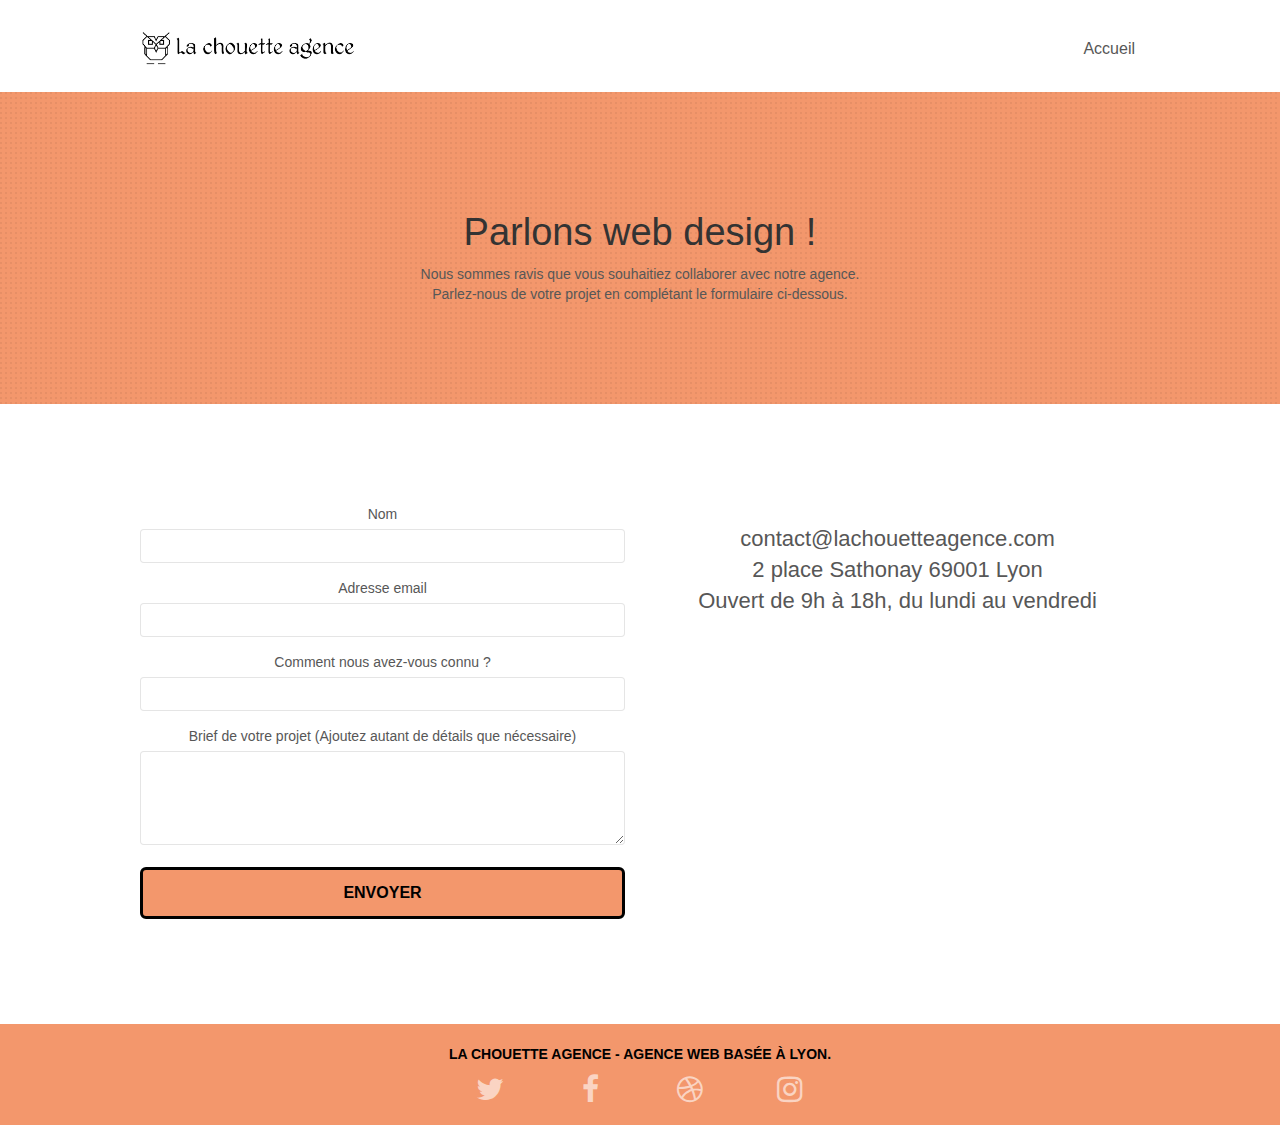
<file: page2.html>
<!doctype html>
<html lang="fr">
<head>
    <meta charset="utf-8">
    <meta name="description" content="">
    <meta name="viewport" content="width=device-width, initial-scale=1.0, viewport-fit=cover">
    <link rel="shortcut icon" type="image/png" href="favicon.jpg">
    
	
    <title>Nous contactez</title>

    
<!-- Analytics -->
 
<!-- Analytics END -->
    
</head>
<body>
<!-- Principal conteneur -->
<div class="page-container">
    
<!-- bloc-0 -->
<div class="bloc bgc-white l-bloc " id="bloc-0">
	<div class="container bloc-sm">
		<nav class="navbar row">
			<div class="navbar-header">
				<a class="navbar-brand" href="index.html"><img src="img/la-chouette-agence.png" alt="atlanta web design logo" height="40" /></a>
				<button id="nav-toggle" type="button" class="ui-navbar-toggle navbar-toggle" data-toggle="collapse" data-target=".navbar-1">
					<span class="sr-only">Toggle navigation</span><span class="icon-bar"></span><span class="icon-bar"></span><span class="icon-bar"></span>
				</button>
			</div>
			<div class="collapse navbar-collapse navbar-1 special-dropdown-nav">
				<ul class="site-navigation nav navbar-nav">
					<li>
						<a href="index.html">Accueil</a>
					</li>
				</ul>
			</div>
		</nav>
	</div>
</div>
<!-- bloc-0 END -->

<!-- bloc-6 -->
<div class="bloc bg-dots-bg bg-repeat bgc-atomic-tangerine d-bloc bloc-bg-texture texture-paper" id="bloc-6">
	<div class="container bloc-lg">
		<div class="row">
			<div class="col-sm-12">
				<h1 class="text-center hero-bloc-text">
					Parlons web design !
				</h1>
				<p class="text-center mg-lg tight-width-whitespace">
					Nous sommes ravis que vous souhaitiez collaborer avec notre agence.<br>
					Parlez-nous de votre projet en complétant le formulaire ci-dessous.
				</p>
			</div>
		</div>
	</div>
</div>
<!-- bloc-6 END -->

<!-- bloc-7 -->
<div class="bloc bgc-white l-bloc" id="bloc-7">
	<div class="container bloc-lg">
		<div class="row">
			<div class="col-sm-6">
				<form id="form_1" novalidate success-msg="Your message has been sent." fail-msg="Sorry it seems that our mail server is not responding, Sorry for the inconvenience!">
					<div class="form-group">
						<label>Nom</label>
						<span><input id="name" class="form-control" aria-label="entrez votre nom" required />
						</span>
					</div>
					<div class="form-group">
						<label>
							Adresse email
						</label>
						<input id="email" class="form-control" type="email" aria-label="Entrez votre email" required />
					</div>
					<div class="form-group">
						<label>
							Comment nous avez-vous connu ?
						</label>
						<input class="form-control" type="email" aria-label="Comment nous avez-vous connu ?" required id="input_504" />
					</div>
					<div class="form-group">
						<label>
							Brief de votre projet (Ajoutez autant de détails que nécessaire)<br>
						</label><textarea id="message" class="form-control" rows="4" cols="50" aria-label="Détaillez-nous votre projet" required></textarea>
					</div> 
					<button class="bloc-button btn btn-lg btn-block cta-hero btn-atomic-tangerine" type="submit">
						Envoyer
					</button>
				</form>
			</div>
			<div class="col-sm-6">
				<h2>
					contact@lachouetteagence.com<br>
					2 place Sathonay 69001 Lyon<br>
					Ouvert de 9h à 18h, du lundi au vendredi<br>
				</h2>
			</div>
		</div>
	</div>
</div>
<!-- bloc-7 END -->

<!-- ScrollToTop Button -->
<a class="bloc-button btn btn-d scrollToTop" onclick="scrollToTarget('1')"><span class="fa fa-chevron-up"></span></a>
<!-- ScrollToTop Button END-->


<!-- Footer - bloc-8 -->
<div class="bloc bgc-atomic-tangerine d-bloc" id="bloc-8">
	<div class="container bloc-sm">
		<div class="row">
			<div class="col-sm-12">
				<p class="text-center white uppercase">
					La chouette agence - Agence web basée à Lyon.<br>
				</p>
				<div class="row row-no-gutters social">
					<div class="col-sm-3">
						<div class="text-center">
							<a class="social" href="https://twitter.com" title="Twitter"><span class="fa fa-twitter icon-md"></span></a>
						</div>
					</div>
					<div class="col-sm-3">
						<div class="text-center">
							<a class="social" href="facebook.com" title="Facebook"><span class="fa fa-facebook icon-md"></span></a>
						</div>
					</div>
					<div class="col-sm-3">
						<div class="text-center">
							<a class="social" href="dribble.com" title="Dribble"><span class="fa fa-dribbble icon-md"></span></a>
						</div>
					</div>
					<div class="col-sm-3">
						<div class="text-center">
							<a class="social" href="instagram.com"title="Instagram"><span class="fa fa-instagram icon-md"></span></a>
						</div>
					</div>
				</div>
			</div>
		</div>
	</div>
</div>
<!-- Footer - bloc-8 END -->

</div>
<!-- Principal conteneur END -->
    
	<link rel="stylesheet" type="text/css" href="./css/bootstrap.css">
	<link rel="stylesheet" type="text/css" href="style.css">
	<link rel="stylesheet" type="text/css" href="./css/font-awesome.css">
	<link rel="stylesheet" type="text/css" href="./css/et-line.css">
	

</body>
</html>
</file>
<file: style.css>
body {
	margin: 0;
	padding: 0;
	background: #FFF;
	overflow-x: hidden;
	-webkit-font-smoothing: antialiased;
	-moz-osx-font-smoothing: grayscale
}

a,
button {
	transition: all .3s ease-in-out;
	outline: none!important
}

a:hover {
	text-decoration: none;
	cursor: pointer
}

#page-loading-blocs-notifaction {
	position: fixed;
	top: 0;
	bottom: 0;
	width: 100%;
	z-index: 100000;
	background: #fff url("img/pageload-spinner.gif") no-repeat center center
}

.bloc {
	width: 100%;
	clear: both;
	background: 50% 50% no-repeat;
	padding: 0 50px;
	-webkit-background-size: cover;
	-moz-background-size: cover;
	-o-background-size: cover;
	background-size: cover;
	position: relative
}

.bloc .container {
	padding-left: 0;
	padding-right: 0
}

.bloc-lg {
	padding: 100px 50px
}

.bloc-md {
	padding: 50px
}

.bloc-sm {
	padding: 20px 50px
}

.bg-center,
.bg-l-edge,
.bg-r-edge,
.bg-t-edge,
.bg-b-edge,
.bg-tl-edge,
.bg-bl-edge,
.bg-tr-edge,
.bg-br-edge,
.bg-repeat {
	-webkit-background-size: auto!important;
	-moz-background-size: auto!important;
	-o-background-size: auto!important;
	background-size: auto!important
}

.bg-repeat {
	background: repeat
}

.bg-t-edge {
	background: top no-repeat
}

.bloc-bg-texture::before {
	content: "";
	background-size: 2px 2px;
	position: absolute;
	top: 0;
	bottom: 0;
	left: 0;
	right: 0
}

.texture-paper::before {
	background-size: 280px 280px
}

.b-parallax {
	background-attachment: fixed
}

.d-bloc {
	color: rgba(255, 255, 255, .7)
}

.d-bloc button:hover {
	color: rgba(255, 255, 255, .9)
}

.d-bloc .icon-round,
.d-bloc .icon-square,
.d-bloc .icon-rounded,
.d-bloc .icon-semi-rounded-a,
.d-bloc .icon-semi-rounded-b {
	border-color: rgba(255, 255, 255, .9)
}

.d-bloc .divider-h span {
	border-color: rgba(255, 255, 255, .2)
}

.d-bloc .a-btn,
.d-bloc .navbar a,
.d-bloc .navbar-brand,
.d-bloc a .icon-sm,
.d-bloc a .icon-md,
.d-bloc a .icon-lg,
.d-bloc a .icon-xl,
.d-bloc h1 a,
.d-bloc h2 a,
.d-bloc h3 a,
.d-bloc h4 a,
.d-bloc h5 a,
.d-bloc h6 a,
.d-bloc p a {
	color: rgba(255, 255, 255, .6)
}

.d-bloc .a-btn:hover,
.d-bloc .navbar a:hover,
.d-bloc .navbar-brand:hover,
.d-bloc a:hover .icon-sm,
.d-bloc a:hover .icon-md,
.d-bloc a:hover .icon-lg,
.d-bloc a:hover .icon-xl,
.d-bloc h1 a:hover,
.d-bloc h2 a:hover,
.d-bloc h3 a:hover,
.d-bloc h4 a:hover,
.d-bloc h5 a:hover,
.d-bloc h6 a:hover,
.d-bloc p a:hover {
	color: rgba(255, 255, 255, 1)
}

.d-bloc .navbar-toggle .icon-bar {
	background: rgba(255, 255, 255, 1)
}

.d-bloc .btn-wire,
.d-bloc .btn-wire:hover {
	color: rgba(255, 255, 255, 1);
	border-color: rgba(255, 255, 255, 1)
}

.d-bloc .panel {
	color: rgba(0, 0, 0, .5)
}

.d-bloc .panel button:hover {
	color: rgba(0, 0, 0, .7)
}

.d-bloc .panel icon {
	border-color: rgba(0, 0, 0, .7)
}

.d-bloc .panel .divider-h span {
	border-color: rgba(0, 0, 0, .1)
}

.d-bloc .panel .a-btn {
	color: rgba(0, 0, 0, .6)
}

.d-bloc .panel .a-btn:hover {
	color: rgba(0, 0, 0, 1)
}

.d-bloc .panel .btn-wire,
.d-bloc .panel .btn-wire:hover {
	color: rgba(0, 0, 0, .7);
	border-color: rgba(0, 0, 0, .3)
}

.d-bloc .panel,
.l-bloc {
	color: rgba(0, 0, 0, .5)
}

.d-bloc .panel button:hover,
.l-bloc button:hover {
	color: rgba(0, 0, 0, .7)
}

.l-bloc .icon-round,
.l-bloc .icon-square,
.l-bloc .icon-rounded,
.l-bloc .icon-semi-rounded-a,
.l-bloc .icon-semi-rounded-b {
	border-color: rgba(0, 0, 0, .7)
}

.d-bloc .panel .divider-h span,
.l-bloc .divider-h span {
	border-color: rgba(0, 0, 0, .1)
}

.d-bloc .panel .a-btn,
.l-bloc .a-btn,
.l-bloc .navbar a,
.l-bloc .navbar-brand,
.l-bloc a .icon-sm,
.l-bloc a .icon-md,
.l-bloc a .icon-lg,
.l-bloc a .icon-xl,
.l-bloc h1 a,
.l-bloc h2 a,
.l-bloc h3 a,
.l-bloc h4 a,
.l-bloc h5 a,
.l-bloc h6 a,
.l-bloc p a {
	color: rgba(0, 0, 0, .6)
}

.d-bloc .panel .a-btn:hover,
.l-bloc .a-btn:hover,
.l-bloc .navbar a:hover,
.l-bloc .navbar-brand:hover,
.l-bloc a:hover .icon-sm,
.l-bloc a:hover .icon-md,
.l-bloc a:hover .icon-lg,
.l-bloc a:hover .icon-xl,
.l-bloc h1 a:hover,
.l-bloc h2 a:hover,
.l-bloc h3 a:hover,
.l-bloc h4 a:hover,
.l-bloc h5 a:hover,
.l-bloc h6 a:hover,
.l-bloc p a:hover {
	color: rgba(0, 0, 0, 1)
}

.l-bloc .navbar-toggle .icon-bar {
	color: rgba(0, 0, 0, .6)
}

.d-bloc .panel .btn-wire,
.d-bloc .panel .btn-wire:hover,
.l-bloc .btn-wire,
.l-bloc .btn-wire:hover {
	color: rgba(0, 0, 0, .7);
	border-color: rgba(0, 0, 0, .3)
}

.voffset {
	margin-top: 30px
}

.voffset-lg {
	margin-top: 80px
}

.row-no-gutters {
	margin-right: 0;
	margin-left: 0;
	display: flex;
	justify-content: space-between
}

.row.row-no-gutters>[class^="col-"],
.row.row-no-gutters>[class*=" col-"] {
	padding-right: 0;
	padding-left: 0
}

#bloc-1-hero h1 {
	font-size: 32px
}

.navbar {
	margin-bottom: 0;
	z-index: 1
}

.navbar-brand {
	height: auto;
	padding: 3px 15px;
	font-size: 25px;
	font-weight: normal;
	font-weight: 600;
	line-height: 44px
}

.navbar-brand img {
	max-height: 200px;
	margin: 0 5px 0 0;
	display: inline
}

.navbar-brand img[src$=svg] {
	min-width: 100px
}

.nav-center .navbar-brand img {
	margin: 0
}

.navbar .nav {
	padding-top: 2px;
	margin-right: -16px;
	float: right;
	z-index: 1
}

.nav>li {
	float: left;
	margin-top: 4px;
	font-size: 16px
}

.navbar-nav .open .dropdown-menu>li>a {
	text-align: inherit
}

.nav>li a:hover,
.nav>li a:focus {
	background: transparent
}

.navbar-toggle {
	margin: 10px 10px 0 0;
	border: 0
}

.navbar-toggle:hover {
	background: transparent!important
}

.navbar-toggle .icon-bar {
	background-color: rgba(0, 0, 0, .5);
	width: 26px
}

.nav-invert .navbar .nav {
	float: left
}

.nav-invert .navbar-header,
.nav-invert .navbar-brand {
	float: right;
	position: relative;
	z-index: 2
}

@media(min-width:768px) {
	.site-navigation {
		position: absolute;
		top: 50%;
		right: 20px;
		transform: translate(0, -50%);
		-webkit-transform: translateY(-50%)
	}
	.nav>li .dropdown-menu a,
	.nav>li .dropdown-menu a:hover {
		color: #484848
	}
	.nav-invert .site-navigation {
		left: 0;
		right: 0
	}
	.nav-center {
		text-align: center
	}
	.nav-center .navbar-header {
		width: 100%
	}
	.nav-center .navbar-header,
	.nav-center .navbar-brand,
	.nav-center .nav>li {
		float: none;
		display: inline-block
	}
	.nav-center .site-navigation {
		position: relative;
		width: 100%;
		right: 0;
		margin-right: 0;
		margin-top: 20px
	}
	.nav-center.mini-nav .navbar-toggle {
		float: none;
		margin: 10px auto 0
	}
}

.nav>li>.dropdown a {
	background: none!important;
	display: block;
	padding: 14px 15px
}

nav .caret {
	margin: 0 5px
}

.dropdown-menu .dropdown-menu {
	top: -8px;
	left: 100%
}

.dropdown-menu .dropmenu-flow-right {
	top: 100%;
	left: 0;
	margin-left: -1px;
	border-top-left-radius: 0;
	border-top-right-radius: 0
}

.dropdown-menu .dropdown span {
	border: 4px solid black;
	border-top-color: transparent;
	border-right-color: transparent;
	border-bottom-color: transparent;
	margin: 6px -5px 0 0!important;
	float: right
}

.mg-md {
	margin-top: 10px;
	margin-bottom: 20px
}

.mg-lg {
	margin-top: 10px;
	margin-bottom: 40px
}

.btn {
	margin: 0 5px 5px 0
}

.btn.pull-right {
	margin: 0 0 5px 5px
}

.btn-d,
.btn-d:hover,
.btn-d:focus {
	color: #FFF;
	background: rgba(0, 0, 0, .3)
}

button {
	outline: none!important
}

.btn-rd {
	border-radius: 40px
}

.btn-clean {
	border: 1px solid rgba(0, 0, 0, .08);
	border-bottom-color: rgba(0, 0, 0, .1);
	text-shadow: 0 1px 0 rgba(0, 0, 1, .1);
	box-shadow: 0 1px 3px rgba(0, 0, 1, .25), inset 0 1px 0 0 rgba(255, 255, 255, .15)
}

.icon-md {
	font-size: 30px!important
}

.icon-lg {
	font-size: 60px!important
}

.sm-shadow {
	text-shadow: 0 1px 2px rgba(0, 0, 0, .3)
}

.panel-sq,
.panel-sq .panel-heading,
.panel-sq .panel-footer {
	border-radius: 0
}

.panel-rd {
	border-radius: 30px
}

.panel-rd .panel-heading {
	border-radius: 29px 29px 0 0
}

.panel-rd .panel-footer {
	border-radius: 0 0 29px 29px
}

.form-control {
	border-color: rgba(0, 0, 0, .1);
	box-shadow: none
}

.scrollToTop {
	width: 40px;
	height: 40px;
	position: fixed;
	bottom: 20px;
	right: 20px;
	opacity: 0;
	z-index: 500;
	transition: all .3s ease-in-out
}

.scrollToTop span {
	margin-top: 6px
}

.showScrollTop {
	font-size: 14px;
	opacity: 1
}

a[data-lightbox] {
	position: relative;
	display: block;
	text-align: center
}

a[data-lightbox]:hover::before {
	content: "+";
	font-family: "HelveticaNeue-Light", "Helvetica Neue Light", "Helvetica Neue", Helvetica, Arial;
	font-size: 32px;
	width: 50px;
	height: 50px;
	margin-left: -25px;
	border-radius: 50%;
	background: rgba(0, 0, 0, .6);
	color: #FFF;
	font-weight: 100;
	z-index: 1;
	position: absolute;
	top: 50%;
	transform: translateY(-50%);
	-webkit-transform: translateY(-50%)
}

a[data-lightbox]:hover img {
	opacity: .6;
	-webkit-animation-fill-mode: none;
	animation-fill-mode: none
}

#lightbox-modal {
	display: flex;
	align-items: center
}

#lightbox-modal .modal-dialog {
	width: 90%;
	max-width: 900px;
	margin: 0 auto 0
}

#lightbox-modal .modal-dialog img {
	max-height: 90vh;
	margin: 0 auto
}

.lightbox-caption {
	padding: 20px;
	color: #FFF;
	background: rgba(0, 0, 0, .5);
	position: absolute;
	left: 15px;
	right: 15px;
	bottom: 5px
}

.close-lightbox {
	color: #FFF;
	font-size: 30px;
	position: absolute;
	top: 20px;
	right: 20px;
	z-index: 20;
	background: rgba(0, 0, 0, .5);
	border: 0;
	line-height: 30px;
	padding: 0 9px 5px;
	opacity: .3
}

.close-lightbox:hover,
.next-lightbox:hover,
.prev-lightbox:hover {
	opacity: 1.0;
	color: #FFF
}

.next-lightbox,
.prev-lightbox {
	font-size: 20px;
	color: rgba(255, 255, 255, .9);
	background: rgba(0, 0, 0, .5);
	transition: all .2s ease-in-out;
	position: absolute;
	top: 45%;
	z-index: 1;
	opacity: .4
}

.next-lightbox {
	padding: 6px 8px 1px 13px;
	right: 25px
}

.prev-lightbox {
	padding: 6px 13px 1px 10px;
	left: 25px
}

.snapshot-lb .modal-body {
	padding-bottom: 45px
}

.snapshot-lb .lightbox-caption {
	padding: 0;
	color: rgba(0, 0, 0, .5);
	background: 0
}

h1,
h2,
h3,
h4,
h5,
h6,
p,
label,
.btn,
a {
	font-family: "helvetica";
	font-weight: 400;
	color: #575757!important
}

.container {
	max-width: 1000px
}

.hero-bloc-text {
	font-size: 38px
}

.hero-bloc-text-sub {
	font-size: 36px
}

.statement-bloc-text {
	line-height: 26px;
	font-style: italic;
	font-size: 20px;
	text-align: center;
	font-weight: lighter;
	max-width: 520px;
	margin: auto auto auto auto
}

p {
	font-size: 1em
}

.tight-width-whitespace {
	max-width: 600px;
	margin: auto auto auto auto
}

.h1 {
	font-size: 20px;
	font-family: "Open Sans"
}

.cta-hero {
	margin-top: 22px;
	color: #fff!important;
	text-transform: uppercase;
	padding: 12px 28px 12px 28px;
	font-size: 16px;
	font-weight: 700
}

.social {
	max-width: 400px;
	margin: auto auto auto auto
}

h2 {
	font-size: 22px;
	line-height: 1.4em
}

h3 {
	font-size: 15px;
	text-transform: uppercase;
	font-weight: 700;
	color: #333!important
}

.med-width-whitespace {
	max-width: 800px;
	margin: auto auto auto auto;
	box-shadow: 0 0 0 #000
}

h1 {
	color: #333!important
}

h4 {
	color: #333!important
}

.icons {
	margin-bottom: 14px;
	margin-top: 24px
}

.white {
	color: #000!important
}

.uppercase {
	font-weight: bold;
	text-transform: uppercase
}

.portfolio-thumb {
	margin-bottom: 24px
}

.portfolio-row {
	margin-bottom: 44px;
	margin-top: 50px
}

.avatar {
	box-shadow: 0 4px 9px rgba(0, 0, 0, 0.3)
}

.black-background {
	background-color: rgba(165, 147, 99, 0.7);
	padding: 40px 40px 40px 40px
}

.bold-link {
	font-weight: 900;
	text-decoration: underline!important
}

.bgc-white {
	background-color: #fff
}

.bgc-dark-slate-blue {
	background-color: #000
}

.bgc-atomic-tangerine {
	background-color: #f3976c
}

.tc-white {
	color: #f3976c!important
}

.btn-atomic-tangerine {
	background: #f3976c;
	color: #000!important;
	border: 3px solid black
}

.btn-atomic-tangerine:hover {
	background: #000!important;
	color: #f3976c!important;
	border: 3px solid #f3976c
}

.ltc-white {
	color: #fff!important
}

.ltc-white:hover {
	color: #ccc!important
}

.ltc-atomic-tangerine {
	color: #f3976c!important
}

.ltc-atomic-tangerine:hover {
	color: #c27956!important
}

.icon-dark-slate-blue {
	color: #364577!important;
	border-color: #364577!important
}

.bg-dots-bg {
	background-image: url("img/dots-bg.png")
}

.bg-lines-h2-bg {
	background-image: url("img/lines-h2-bg.png")
}

.bg-banniere {
	background-image: url("img/la-chouette-agence-banniere.jpg")
}

.bg-presentation {
	background-image: url("img/image-de-presentation.bmp")
}

@media(max-width:1024px) {
	.bloc {
		padding-left: 20px;
		padding-right: 20px
	}
	.bloc.full-width-bloc,
	.bloc-tile-2.full-width-bloc .container,
	.bloc-tile-3.full-width-bloc .container,
	.bloc-tile-4.full-width-bloc .container {
		padding-left: 0;
		padding-right: 0
	}
}

@media(max-width:992px) and (min-width:768px) {
	.navbar .nav {
		max-width: 80%
	}
	.nav-center.navbar .nav {
		max-width: 100%
	}
}

@media only screen and (min-device-width:768px) and (max-device-width:1024px) and (orientation:landscape) {
	.b-parallax {
		background-attachment: scroll
	}
}

@media only screen and (min-device-width:1024px) and (max-device-width:1366px) and (-webkit-min-device-pixel-ratio:1.5) {
	.b-parallax {
		background-attachment: scroll
	}
}

@media(max-width:991px) {
	.container {
		width: 100%
	}
	.b-parallax {
		background-attachment: scroll
	}
	.page-container,
	#hero-bloc {
		overflow-x: hidden;
		position: relative
	}
	.bloc {
		padding-left: constant(safe-area-inset-left);
		padding-right: constant(safe-area-inset-right)
	}
	.bloc-group,
	.bloc-group .bloc {
		display: block;
		width: 100%
	}
	.bloc-fill-screen .fill-bloc-top-edge,
	.bloc-fill-screen .fill-bloc-bottom-edge {
		padding: 0 20px;
		padding-left: constant(safe-area-inset-left);
		padding-right: constant(safe-area-inset-right)
	}
}

@media(max-width:767px) {
	.page-container {
		overflow-x: hidden;
		position: relative
	}
	h1,
	h2,
	h3,
	h4,
	h5,
	h6,
	p,
	#disqus_thread {
		padding-left: 10px!important;
		padding-right: 10px!important
	}
	.b-parallax {
		background-attachment: scroll
	}
	.navbar .nav {
		padding-top: 0;
		border-top: 1px solid rgba(0, 0, 0, .2);
		float: none!important
	}
	.navbar.row {
		margin-left: 0;
		margin-right: 0
	}
	.site-navigation {
		position: inherit;
		transform: none;
		-webkit-transform: none;
		-ms-transform: none
	}
	.nav>li {
		margin-top: 0;
		border-bottom: 1px solid rgba(0, 0, 0, .1);
		background: rgba(0, 0, 0, .05);
		text-align: left;
		padding-left: 15px;
		width: 100%
	}
	.nav>li:hover {
		background: rgba(0, 0, 0, .08)
	}
	.dropdown .dropdown a .caret {
		float: none;
		margin: 5px 0 0 10px!important;
		border: 4px solid black;
		border-bottom-color: transparent;
		border-right-color: transparent;
		border-left-color: transparent
	}
	#hero-bloc .navbar .nav {
		background: rgba(0, 0, 0, .8)
	}
	#hero-bloc .navbar .nav a {
		color: rgba(255, 255, 255, .6)
	}
	.hero {
		padding: 50px 0
	}
	.hero-nav {
		left: -1px;
		right: -1px
	}
	.navbar-collapse {
		padding: 0;
		overflow-x: hidden;
		-webkit-box-shadow: none;
		box-shadow: none
	}
	.navbar-brand img {
		max-height: 40px;
		width: auto
	}
	.nav-invert .navbar-header {
		float: none;
		width: 100%
	}
	.nav-invert .navbar-toggle {
		float: left;
		margin-left: 10px
	}
	.bloc {
		padding-left: 0;
		padding-right: 0
	}
	.bloc-xxl,
	.bloc-xl,
	.bloc-lg {
		padding: 40px 0
	}
	.bloc-sm,
	.bloc-md {
		padding-left: 0;
		padding-right: 0
	}
	.bloc-tile-2 .container,
	.bloc-tile-3 .container,
	.bloc-tile-4 .container,
	.bloc-fill-screen .fill-bloc-top-edge,
	.bloc-fill-screen .fill-bloc-bottom-edge {
		padding-left: 0;
		padding-right: 0
	}
	.a-block {
		padding: 0 10px
	}
	.btn-dwn {
		display: none
	}
	.voffset {
		margin-top: 5px
	}
	.voffset-md {
		margin-top: 20px
	}
	.voffset-lg {
		margin-top: 30px
	}
	form {
		padding: 5px
	}
	.close-lightbox {
		display: inline-block
	}
	.blocsapp-device-iphone5 {
		background-size: 216px 425px;
		padding-top: 60px;
		width: 216px;
		height: 425px
	}
	.blocsapp-device-iphone5 img {
		width: 180px;
		height: 320px
	}
}

@media(max-width:400px) {
	.bloc {
		padding-left: 0;
		padding-right: 0
	}
}

@media(max-width:767px) {
	.bloc-mob-center-text {
		text-align: center
	}
}
</file>
